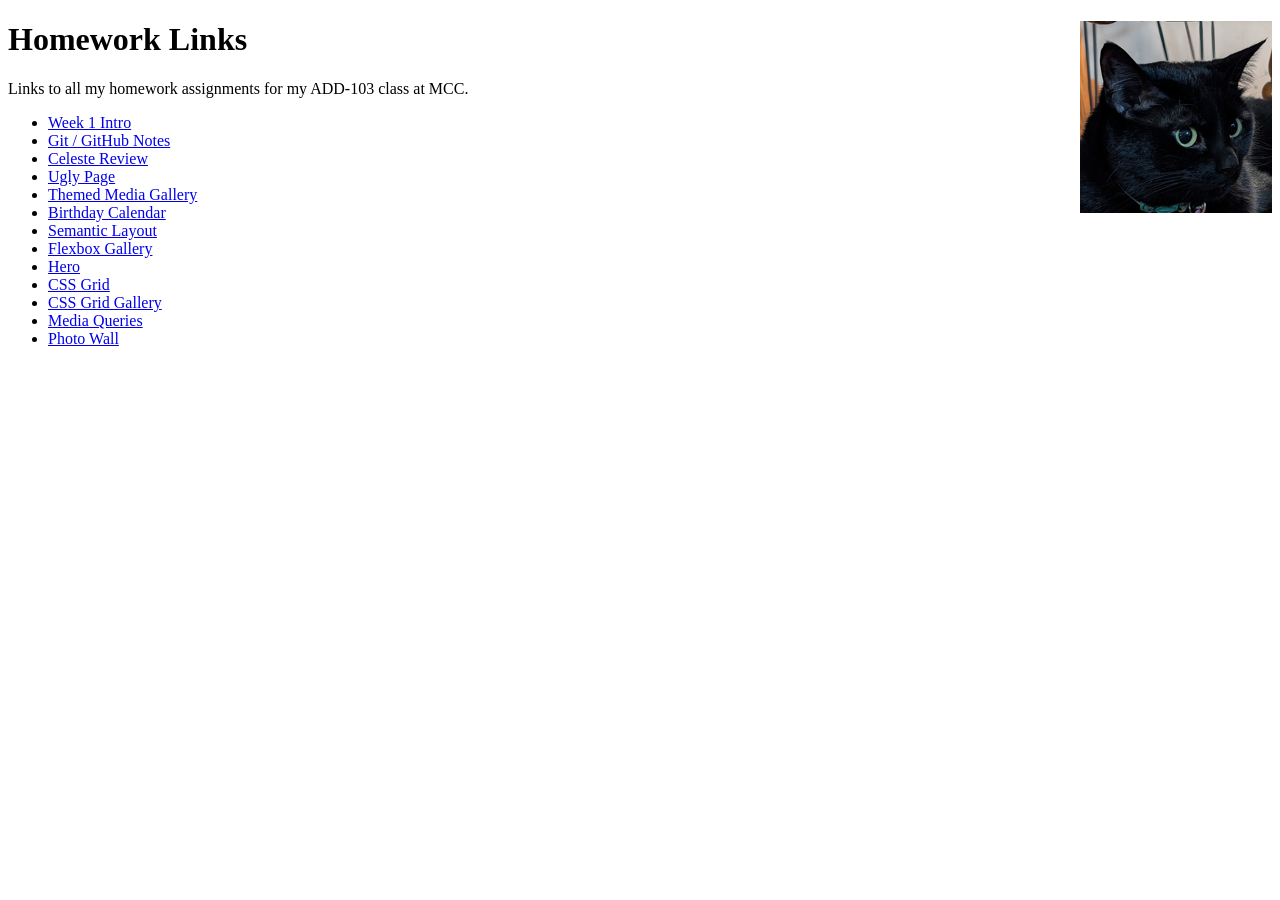
<file: index.html>
<!DOCTYPE html>
<html lang="en">
    <head>
        <meta charset="UTF-8">
        <meta name="viewport" content="width=device-width, initial-scale=1.0">
        <link rel="stylesheet" href="style.css">
        <title>Homework Links</title>
    </head>
    <body>
        <img class="profile-photo" src="week_03/images/profile.png" alt="A black cat with greenish-yellow eyes."
            width="192" height="192">
        <h1>Homework Links</h1>
        <p>Links to all my homework assignments for my ADD-103 class at MCC.</p>

        <ul>
            <li><a href="week_01/">Week 1 Intro</a></li>
            <li><a href="week_01/git.html">Git / GitHub Notes</a></li>

            <li><a href="week_02/review/">Celeste Review</a></li>
            <li><a href="week_02/ugly/">Ugly Page</a></li>

            <li><a href="week_03/portal/">Themed Media Gallery</a></li>
            <li><a href="week_03/calendar/">Birthday Calendar</a></li>

            <li><a href="week_04/layout/">Semantic Layout</a></li>

            <li><a href="week_05/gallery/">Flexbox Gallery</a></li>
            <li><a href="week_05/hero/">Hero</a></li>

            <li><a href="week_06/grid/">CSS Grid</a></li>
            <li><a href="week_06/grid_areas/">CSS Grid Gallery</a></li>

            <li><a href="week_07/media_queries/">Media Queries</a></li>
            <li><a href="week_07/photo-wall/">Photo Wall</a></li>
        </ul>

    </body>
</html>
</file>
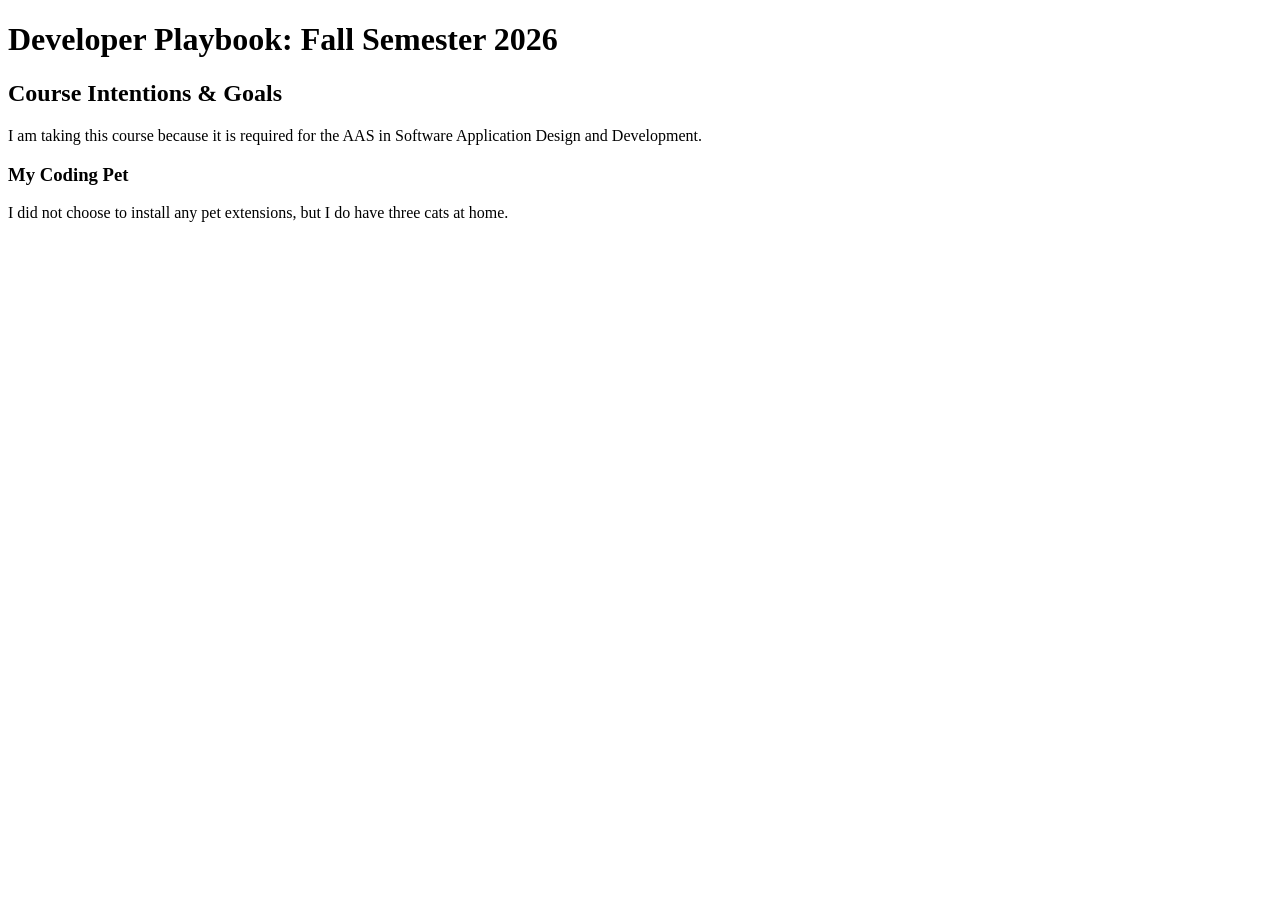
<file: week_01/index.html>
<!DOCTYPE html>
<html lang="en">
    <head>
        <meta charset="UTF-8">
        <meta name="viewport" content="width=device-width, initial-scale=1.0">
        <title>My Developer Playbook</title>
    </head>
    <body>
        <h1>Developer Playbook: Fall Semester 2026</h1>

        <h2>Course Intentions & Goals</h2>
        <p>I am taking this course because it is required for the AAS in Software Application Design and Development.</p>

        <h3>My Coding Pet</h3>
        <p>I did not choose to install any pet extensions, but I do have three cats at home.</p>
    </body>
</html>
</file>
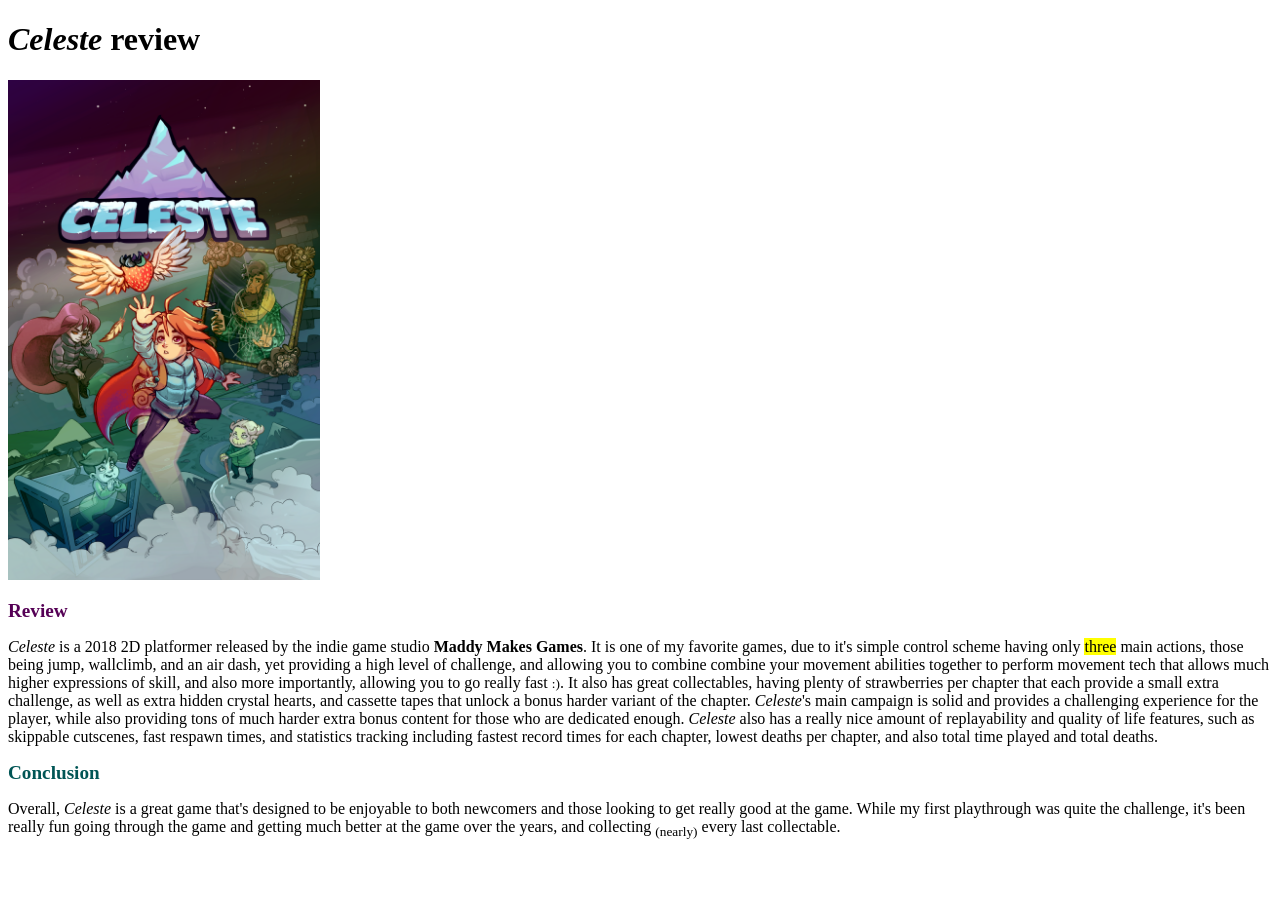
<file: week_02/review/index.html>
<!DOCTYPE html>
<html lang="en">
    <head>
        <meta charset="UTF-8">
        <meta name="viewport" content="width=device-width, initial-scale=1.0">
        <title>Celeste review</title>
    </head>
    <body>
        <h1><i>Celeste</i> review</h1>
        <img src="./celeste_half_resolution.png" alt="Celeste cover artwork" height="500">

        <h2 style="color: #550055; font-size: larger;">Review</h2>
        <p>
            <i>Celeste</i> is a 2018 2D platformer released by the indie game studio <b>Maddy Makes Games</b>. It is one of my
            favorite games, due to it's simple control scheme having only <mark>three</mark> main actions, those being jump, wallclimb,
            and an air dash, yet providing a high level of challenge, and allowing you to combine combine your movement
            abilities together to perform movement tech that allows much higher expressions of skill, and also more
            importantly, allowing you to go really fast <small>:)</small>. It also has great collectables, having plenty of
            strawberries per chapter that each provide a small extra challenge, as well as extra hidden crystal hearts,
            and cassette tapes that unlock a bonus harder variant of the chapter. <i>Celeste</i>'s main campaign is solid and
            provides a challenging experience for the player, while also providing tons of much harder extra bonus
            content for those who are dedicated enough. <i>Celeste</i> also has a really nice amount of replayability and
            quality of life features, such as skippable cutscenes, fast respawn times, and statistics tracking including
            fastest record times for each chapter, lowest deaths per chapter, and also total time played and total
            deaths.
        </p>

        <h2 style="color: #005555; font-size: larger;">Conclusion</h2>
        <p>
            Overall, <i>Celeste</i> is a great game that's designed to be enjoyable to both newcomers and those looking to get
            really good at the game. While my first playthrough was quite the challenge, it's been really fun going
            through the game and getting much better at the game over the years, and collecting <sub>(nearly)</sub> every last
            collectable.
        </p>

    </body>
</html>
</file>
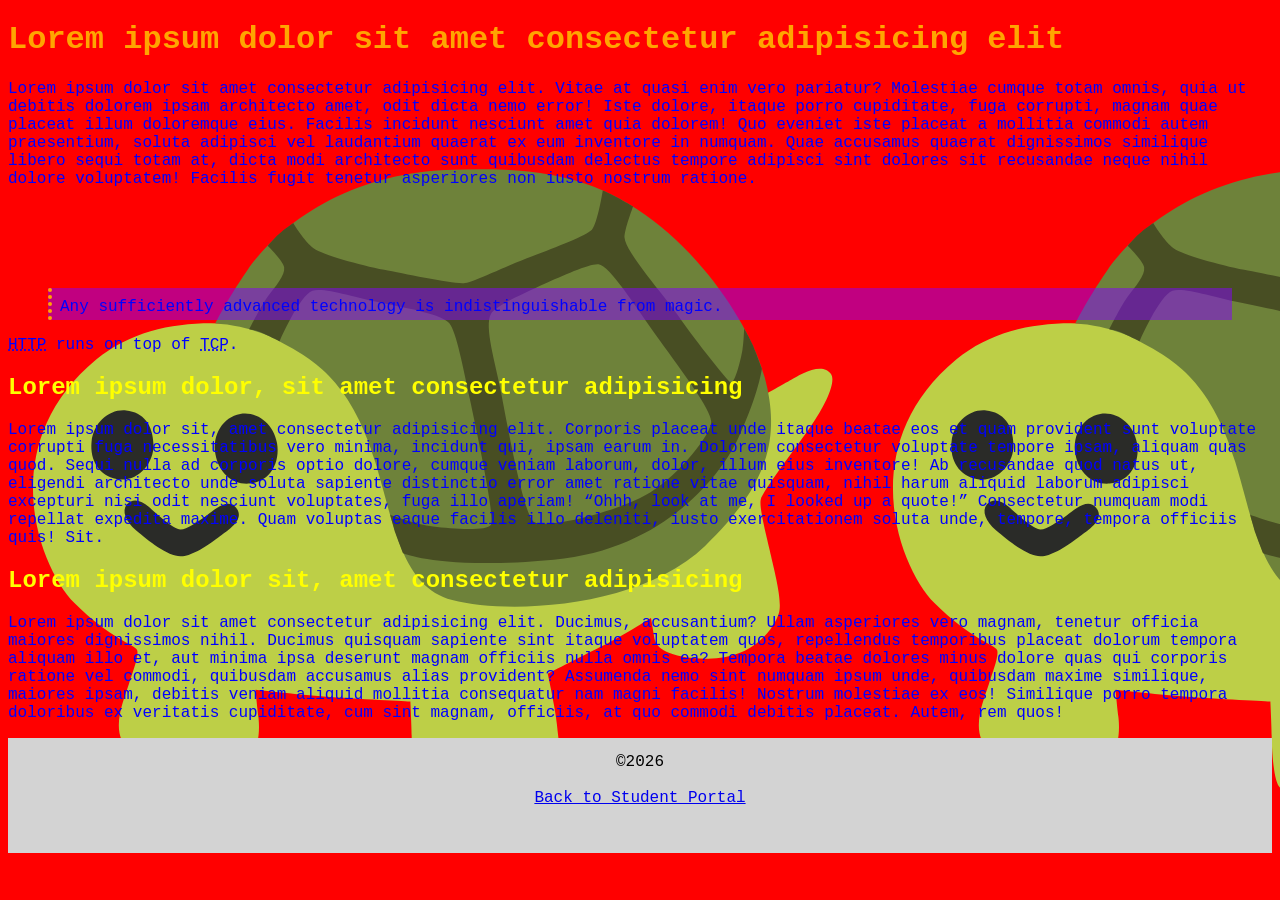
<file: week_02/ugly/index.html>
<!DOCTYPE html>
<html lang="en">
    <head>
        <meta charset="UTF-8">
        <meta name="viewport" content="width=device-width, initial-scale=1.0">
        <link rel="stylesheet" href="style.css">
        <title>ugly document title goes here</title>
    </head>
    <body>
        <!-- first section, contains filler paragraph, block quote, and the two abbr elements -->
        <h1>Lorem ipsum dolor sit amet consectetur adipisicing elit</h1>
        <p>
            Lorem ipsum dolor sit amet consectetur adipisicing elit. Vitae at quasi enim vero pariatur? Molestiae cumque
            totam omnis, quia ut debitis dolorem ipsam architecto amet, odit dicta nemo error! Iste dolore, itaque porro
            cupiditate, fuga corrupti, magnam quae placeat illum doloremque eius. Facilis incidunt nesciunt amet quia
            dolorem! Quo eveniet iste placeat a mollitia commodi autem praesentium, soluta adipisci vel laudantium
            quaerat ex eum inventore in numquam. Quae accusamus quaerat dignissimos similique libero sequi totam at,
            dicta modi architecto sunt quibusdam delectus tempore adipisci sint dolores sit recusandae neque nihil
            dolore voluptatem! Facilis fugit tenetur asperiores non iusto nostrum ratione.
        </p>

        <!-- cite is supposed to contain a url, but the quote is from a letter... ah well I'll just link to wikipedia -->
        <blockquote cite="https://en.wikipedia.org/wiki/Clarke's_three_laws">
            Any sufficiently advanced technology is indistinguishable from magic.
        </blockquote>

        <p>
            <abbr title="Hypertext Transfer Protocol">HTTP</abbr> runs on top of
            <abbr title="Transmission Control Protocol">TCP</abbr>.
        </p>

        <!-- second section, only contains the inline quote inside of filler text -->
        <h2>Lorem ipsum dolor, sit amet consectetur adipisicing</h2>
        <p>
            Lorem ipsum dolor sit, amet consectetur adipisicing elit. Corporis placeat unde itaque beatae eos et quam
            provident sunt voluptate corrupti fuga necessitatibus vero minima, incidunt qui, ipsam earum in. Dolorem
            consectetur voluptate tempore ipsam, aliquam quas quod. Sequi nulla ad corporis optio dolore, cumque veniam
            laborum, dolor, illum eius inventore! Ab recusandae quod natus ut, eligendi architecto unde soluta sapiente
            distinctio error amet ratione vitae quisquam, nihil harum aliquid laborum adipisci excepturi nisi odit
            nesciunt voluptates, fuga illo aperiam! <q cite="https://xkcd.com/1942">Ohhh, look at me, I looked up a
                quote!</q> Consectetur numquam modi repellat expedita maxime. Quam voluptas
            eaque facilis illo deleniti, iusto exercitationem soluta unde, tempore, tempora officiis quis! Sit.
        </p>

        <!-- third section, just filler -->
        <h2>Lorem ipsum dolor sit, amet consectetur adipisicing</h2>
        <p>
            Lorem ipsum dolor sit amet consectetur adipisicing elit. Ducimus, accusantium? Ullam asperiores vero magnam,
            tenetur officia maiores dignissimos nihil. Ducimus quisquam sapiente sint itaque voluptatem quos,
            repellendus temporibus placeat dolorum tempora aliquam illo et, aut minima ipsa deserunt magnam officiis
            nulla omnis ea? Tempora beatae dolores minus dolore quas qui corporis ratione vel commodi, quibusdam
            accusamus alias provident? Assumenda nemo sint numquam ipsum unde, quibusdam maxime similique, maiores
            ipsam, debitis veniam aliquid mollitia consequatur nam magni facilis! Nostrum molestiae ex eos! Similique
            porro tempora doloribus ex veritatis cupiditate, cum sint magnam, officiis, at quo commodi debitis placeat.
            Autem, rem quos!
        </p>

        <footer>
            ©2026
            <br><br>
            <a href="../../">Back to Student Portal</a>
        </footer>
    </body>
</html>
</file>
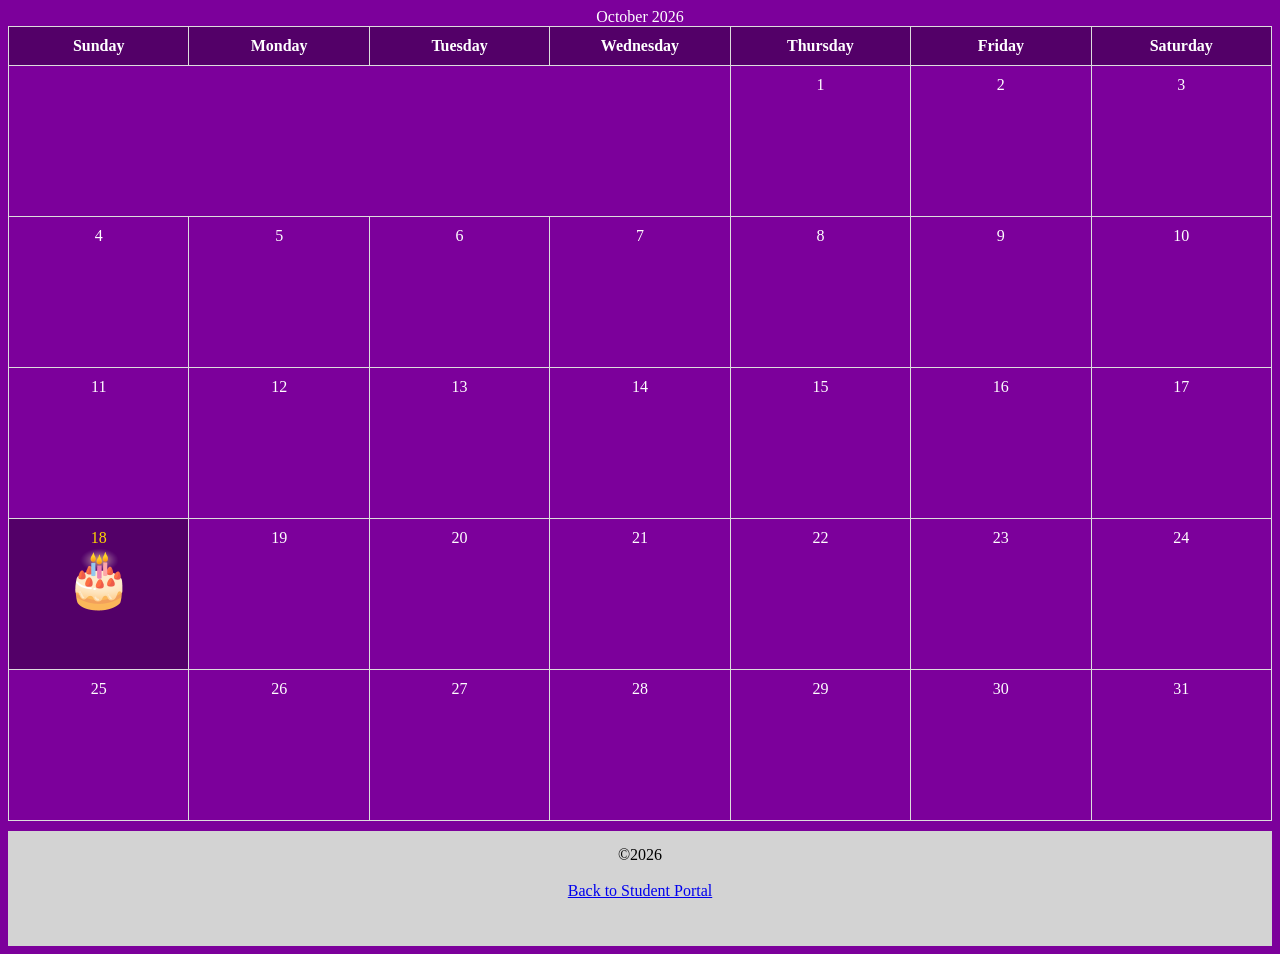
<file: week_03/calendar/index.html>
<!DOCTYPE html>
<html lang="en">
    <head>
        <meta charset="UTF-8">
        <meta name="viewport" content="width=device-width, initial-scale=1.0">
        <link rel="stylesheet" href="style.css">
        <title>Birthday Calendar</title>
    </head>
    <body>
        <table>
            <caption>October 2026</caption>
            <thead>
                <tr>
                    <th scope="col">Sunday</th>
                    <th scope="col">Monday</th>
                    <th scope="col">Tuesday</th>
                    <th scope="col">Wednesday</th>
                    <th scope="col">Thursday</th>
                    <th scope="col">Friday</th>
                    <th scope="col">Saturday</th>
                </tr>
            </thead>
            <tr>
                <td colspan="4">
                <td>1</td>
                <td>2</td>
                <td>3</td>
            </tr>
            <tr>
                <td>4</td>
                <td>5</td>
                <td>6</td>
                <td>7</td>
                <td>8</td>
                <td>9</td>
                <td>10</td>
            </tr>
            <tr>
                <td>11</td>
                <td>12</td>
                <td>13</td>
                <td>14</td>
                <td>15</td>
                <td>16</td>
                <td>17</td>
            </tr>
            <tr>
                <td class="birthday">
                    18
                    <br> <!-- I'm don't know if there's a better way to have the cake image appear below the text-->
                    <img src="../images/cake.png" alt="A stylized illustration of a birthday cake.">
                </td>
                <td>19</td>
                <td>20</td>
                <td>21</td>
                <td>22</td>
                <td>23</td>
                <td>24</td>
            </tr>
            <tr>
                <td>25</td>
                <td>26</td>
                <td>27</td>
                <td>28</td>
                <td>29</td>
                <td>30</td>
                <td>31</td>
            </tr>
        </table>

        <footer>
            ©2026
            <br><br>
            <a href="../../">Back to Student Portal</a>
        </footer>
    </body>
</html>
</file>
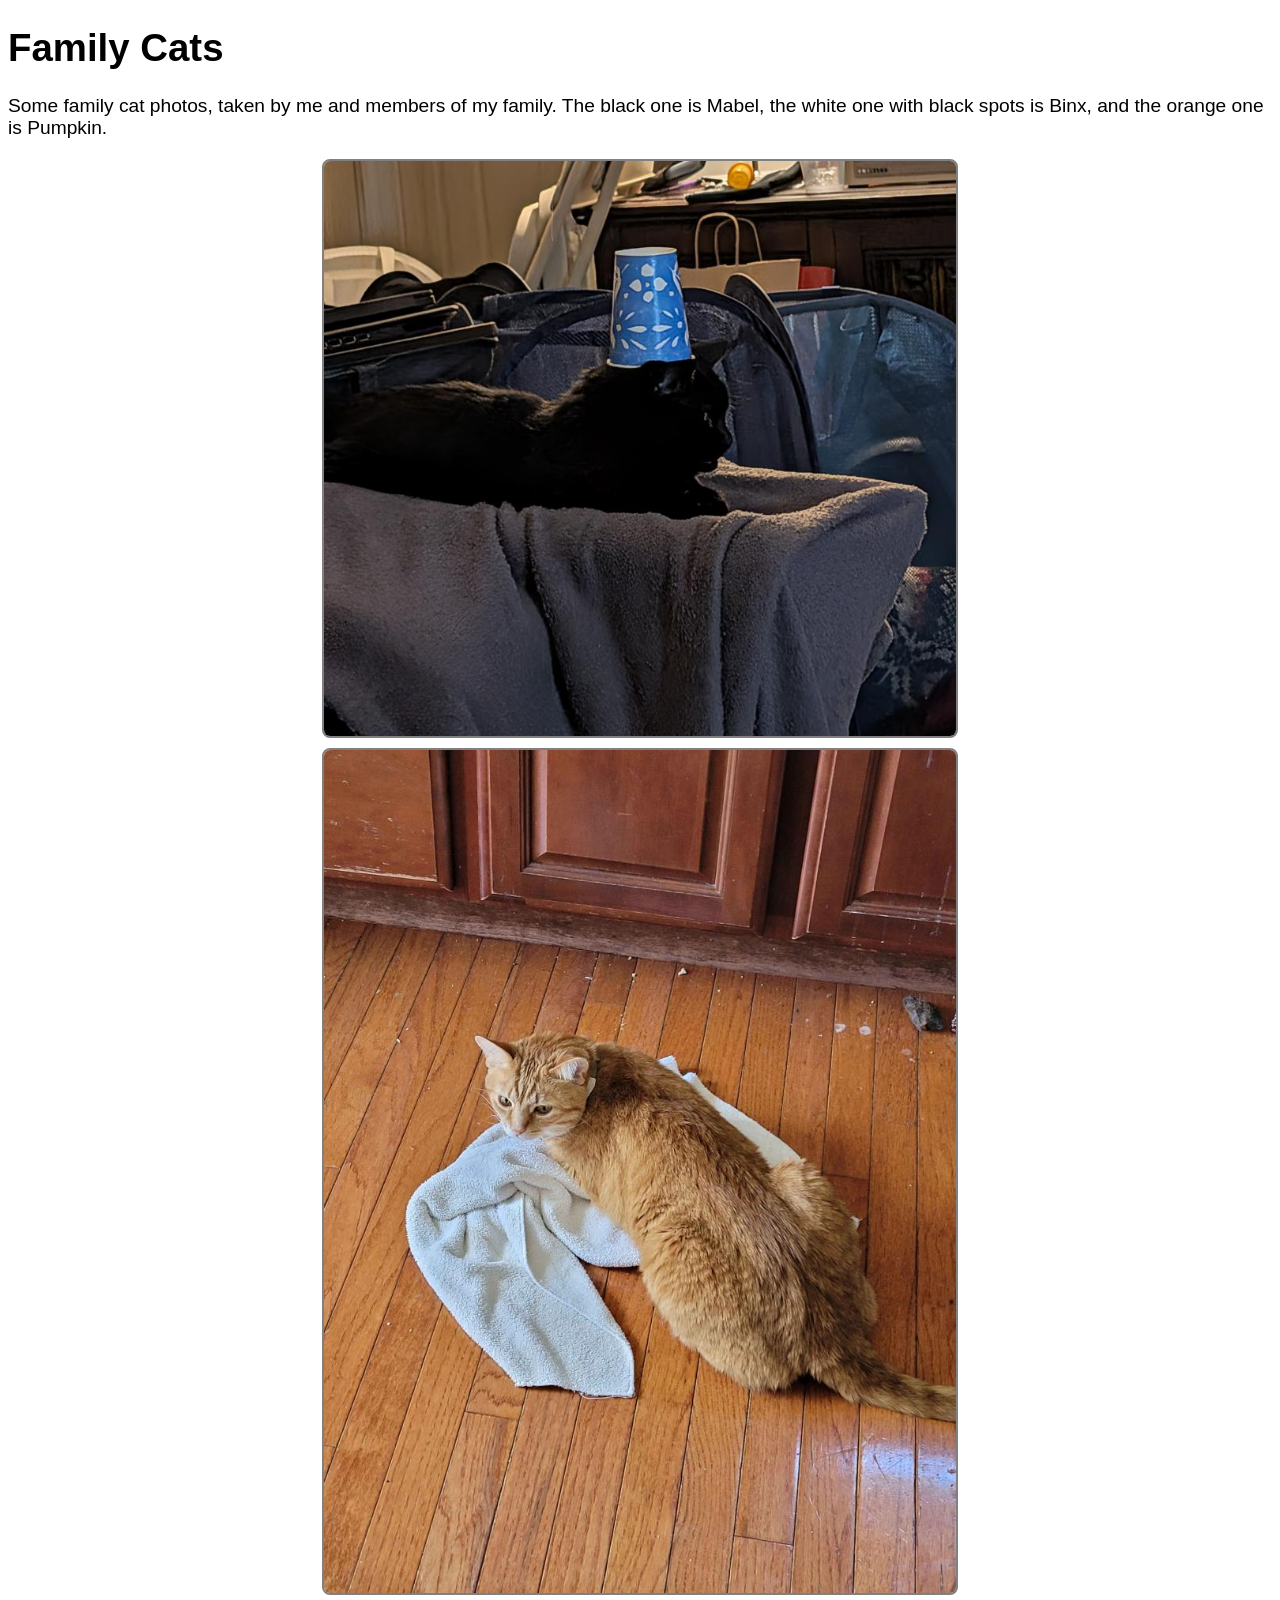
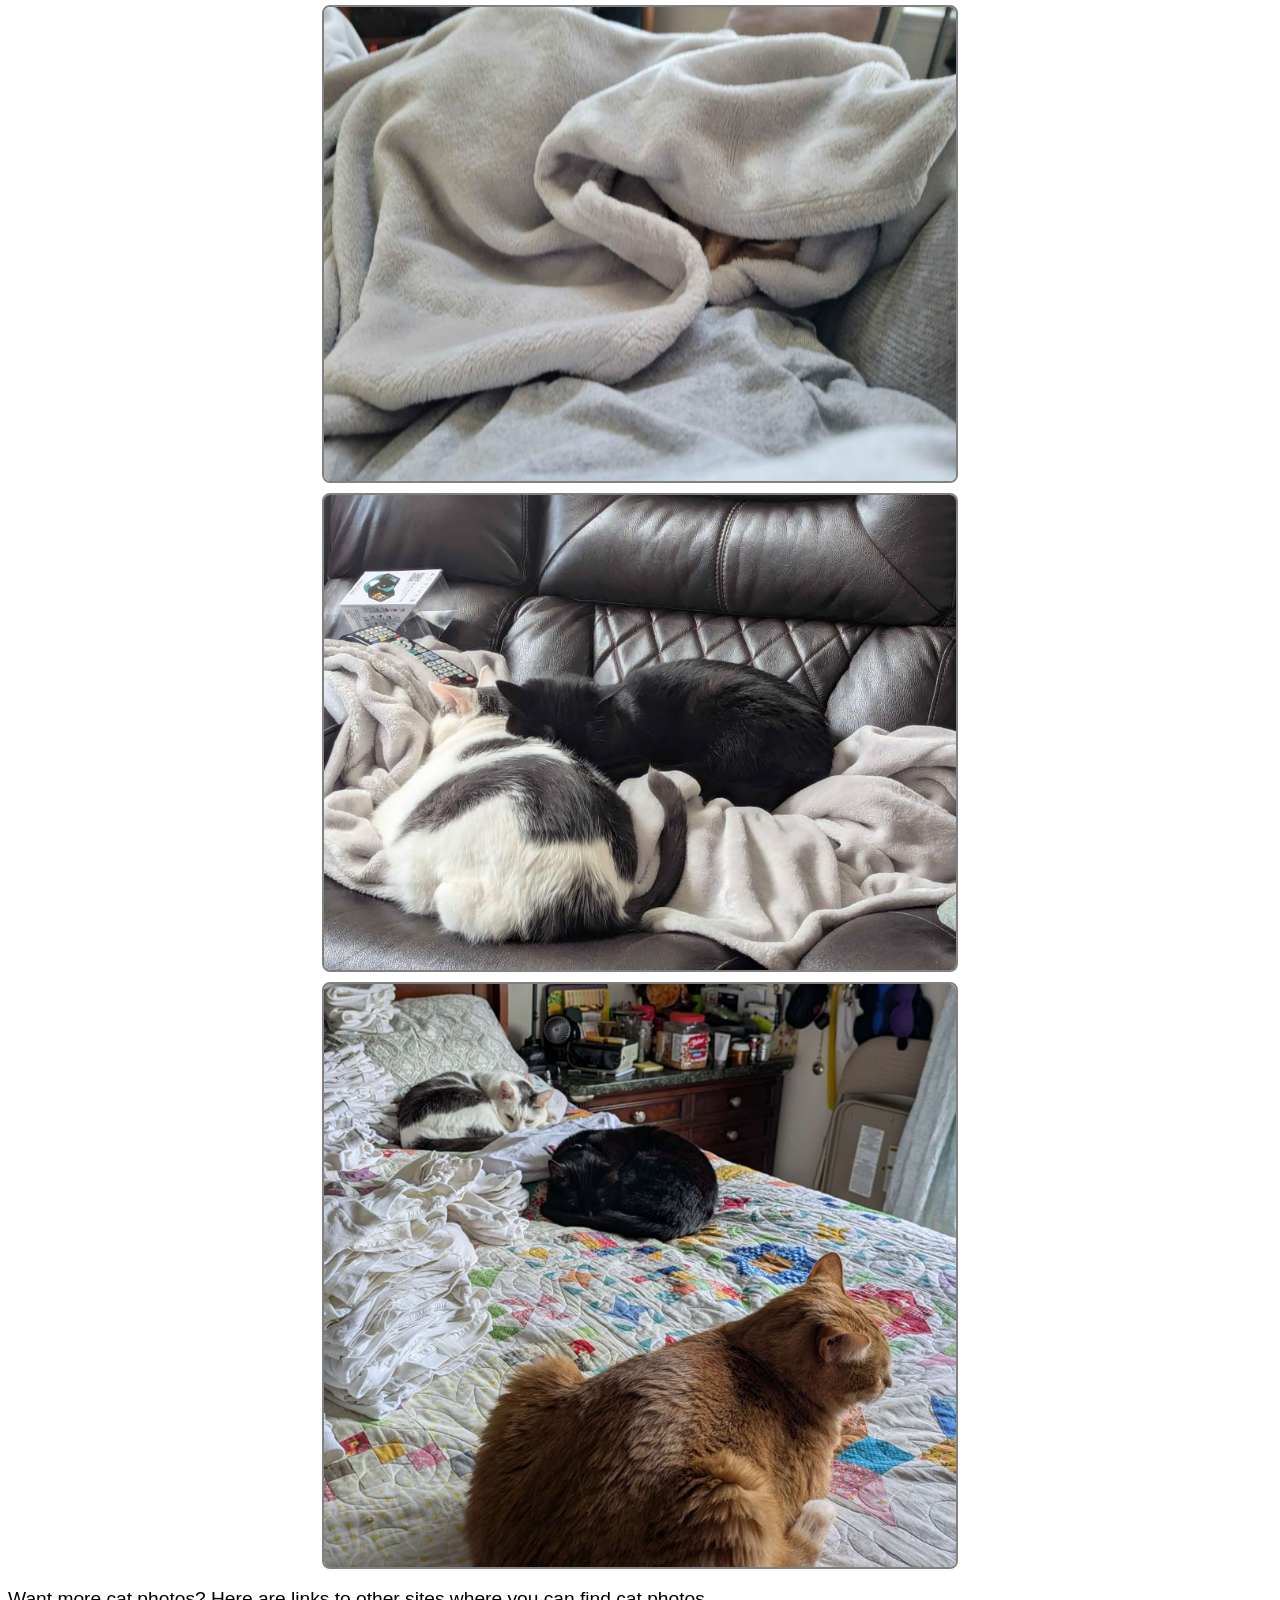
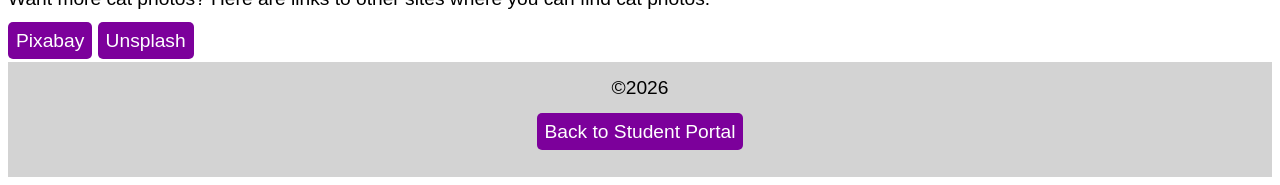
<file: week_03/portal/index.html>
<!DOCTYPE html>
<html lang="en">
    <head>
        <meta charset="UTF-8">
        <meta name="viewport" content="width=device-width, initial-scale=1.0">
        <link rel="stylesheet" href="style.css">
        <link rel="icon" type="image/x-icon" href="../images/favicon.ico">
        <title>Family Cat Photos</title>
    </head>
    <body>
        <!-- Page explanation -->
        <h1>Family Cats</h1>
        <p>
            Some family cat photos, taken by me and members of my family. The black one is Mabel, the white one with
            black spots is Binx, and the orange one is Pumpkin.
        </p>

        <!-- All images next to each other -->
        <img class="gallery-pic" src="../images/image_1.jpg"
            alt="A black cat with a disposable cup upside down on her head.">
        <img class="gallery-pic" src="../images/image_2.jpg"
            alt="An orange cat sitting on top of a towel on a wooden floor.">
        <img class="gallery-pic" src="../images/image_3.jpg"
            alt="An orange cat buried under a white blanket. Only part of his eye and nose are visible.">
        <img class="gallery-pic" src="../images/image_4.jpg"
            alt="A black cat and a white with black patches cat snuggling together on top of a white blanket.">
        <img class="gallery-pic" src="../images/image_5.jpg"
            alt="A white with black patches cat, a black cat, and an orange cat all sitting on the same bed.">

        <!-- External links -->
        <p>Want more cat photos? Here are links to other sites where you can find cat photos.</p>
        <a href="https://pixabay.com/images/search/cats/" target="_blank">Pixabay</a>
        <a href="https://unsplash.com/s/photos/cats" target="_blank">Unsplash</a>

        <footer>
            ©2026
            <br><br>
            <a href="../../">Back to Student Portal</a>
        </footer>
    </body>
</html>
</file>
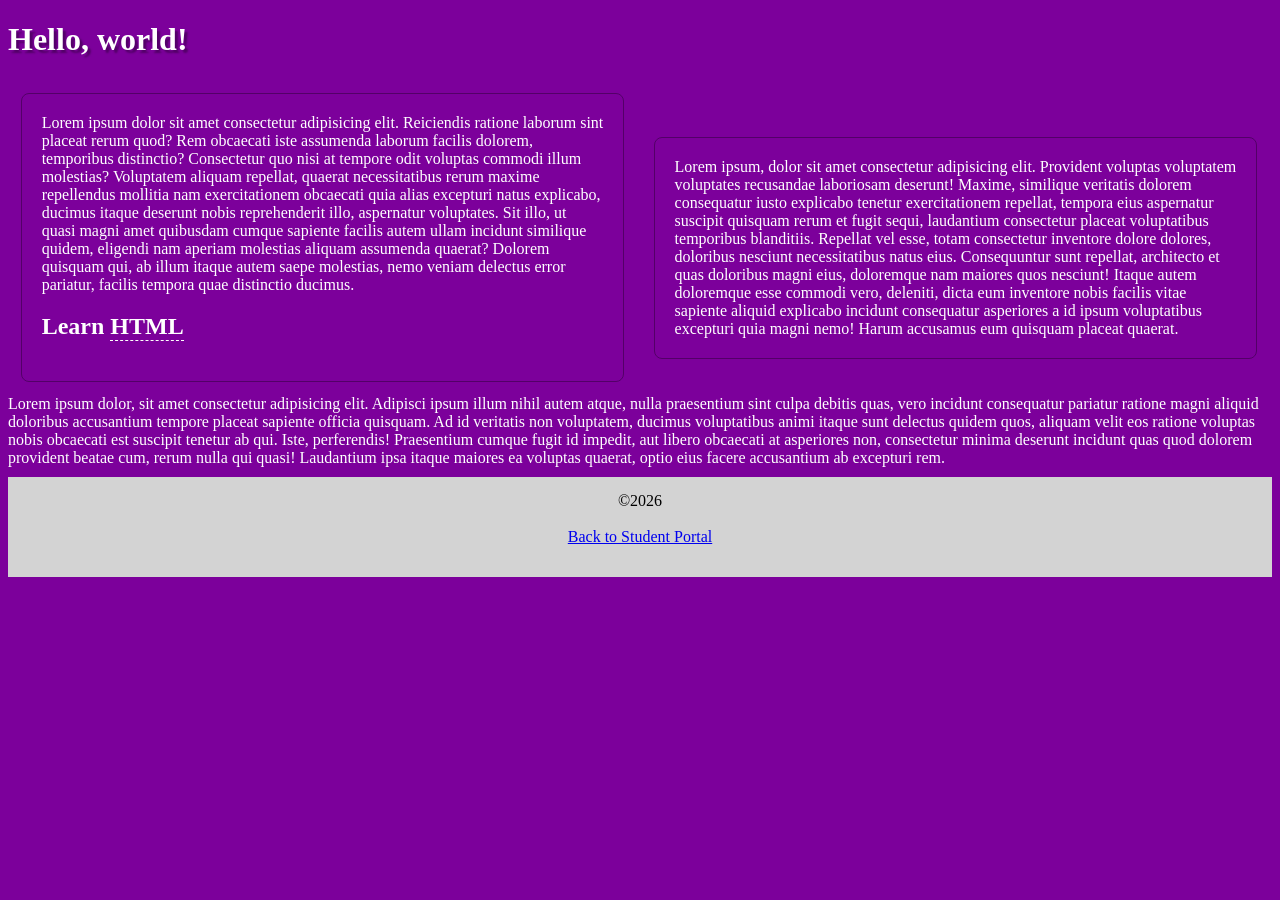
<file: week_04/layout/index.html>
<!DOCTYPE html>
<html lang="en">
    <head>
        <meta charset="UTF-8">
        <meta name="viewport" content="width=device-width, initial-scale=1.0">
        <link rel="stylesheet" href="style.css">
        <title>Semantic Layout</title>
    </head>
    <body>
        <header>
            <h1>Hello, world!</h1>
        </header>
        <main>
            <div class="column-card">
                Lorem ipsum dolor sit amet consectetur adipisicing elit. Reiciendis ratione laborum sint placeat rerum
                quod? Rem obcaecati iste assumenda laborum facilis dolorem, temporibus distinctio? Consectetur quo nisi
                at tempore odit voluptas commodi illum molestias? Voluptatem aliquam repellat, quaerat necessitatibus
                rerum maxime repellendus mollitia nam exercitationem obcaecati quia alias excepturi natus explicabo,
                ducimus itaque deserunt nobis reprehenderit illo, aspernatur voluptates. Sit illo, ut quasi magni amet
                quibusdam cumque sapiente facilis autem ullam incidunt similique quidem, eligendi nam aperiam molestias
                aliquam assumenda quaerat? Dolorem quisquam qui, ab illum itaque autem saepe molestias, nemo veniam
                delectus error pariatur, facilis tempora quae distinctio ducimus.
                <h2>Learn <span class="tooltip">HTML<span class="tooltiptext">HyperText Markup Language</span></span>
                </h2>
            </div>
            <div class="column-card">
                Lorem ipsum, dolor sit amet consectetur adipisicing elit. Provident voluptas voluptatem voluptates
                recusandae laboriosam deserunt! Maxime, similique veritatis dolorem consequatur iusto explicabo tenetur
                exercitationem repellat, tempora eius aspernatur suscipit quisquam rerum et fugit sequi, laudantium
                consectetur placeat voluptatibus temporibus blanditiis. Repellat vel esse, totam consectetur inventore
                dolore dolores, doloribus nesciunt necessitatibus natus eius. Consequuntur sunt repellat, architecto et
                quas doloribus magni eius, doloremque nam maiores quos nesciunt! Itaque autem doloremque esse commodi
                vero, deleniti, dicta eum inventore nobis facilis vitae sapiente aliquid explicabo incidunt consequatur
                asperiores a id ipsum voluptatibus excepturi quia magni nemo! Harum accusamus eum quisquam placeat
                quaerat.
            </div>
        </main>
        <aside>
            Lorem ipsum dolor, sit amet consectetur adipisicing elit. Adipisci ipsum illum nihil autem atque, nulla
            praesentium sint culpa debitis quas, vero incidunt consequatur pariatur ratione magni aliquid doloribus
            accusantium tempore placeat sapiente officia quisquam. Ad id veritatis non voluptatem, ducimus voluptatibus
            animi itaque sunt delectus quidem quos, aliquam velit eos ratione voluptas nobis obcaecati est suscipit
            tenetur ab qui. Iste, perferendis! Praesentium cumque fugit id impedit, aut libero obcaecati at asperiores
            non, consectetur minima deserunt incidunt quas quod dolorem provident beatae cum, rerum nulla qui quasi!
            Laudantium ipsa itaque maiores ea voluptas quaerat, optio eius facere accusantium ab excepturi rem.
        </aside>
        <footer>
            ©2026
            <br><br>
            <a href="../../">Back to Student Portal</a>
        </footer>
    </body>
</html>
</file>
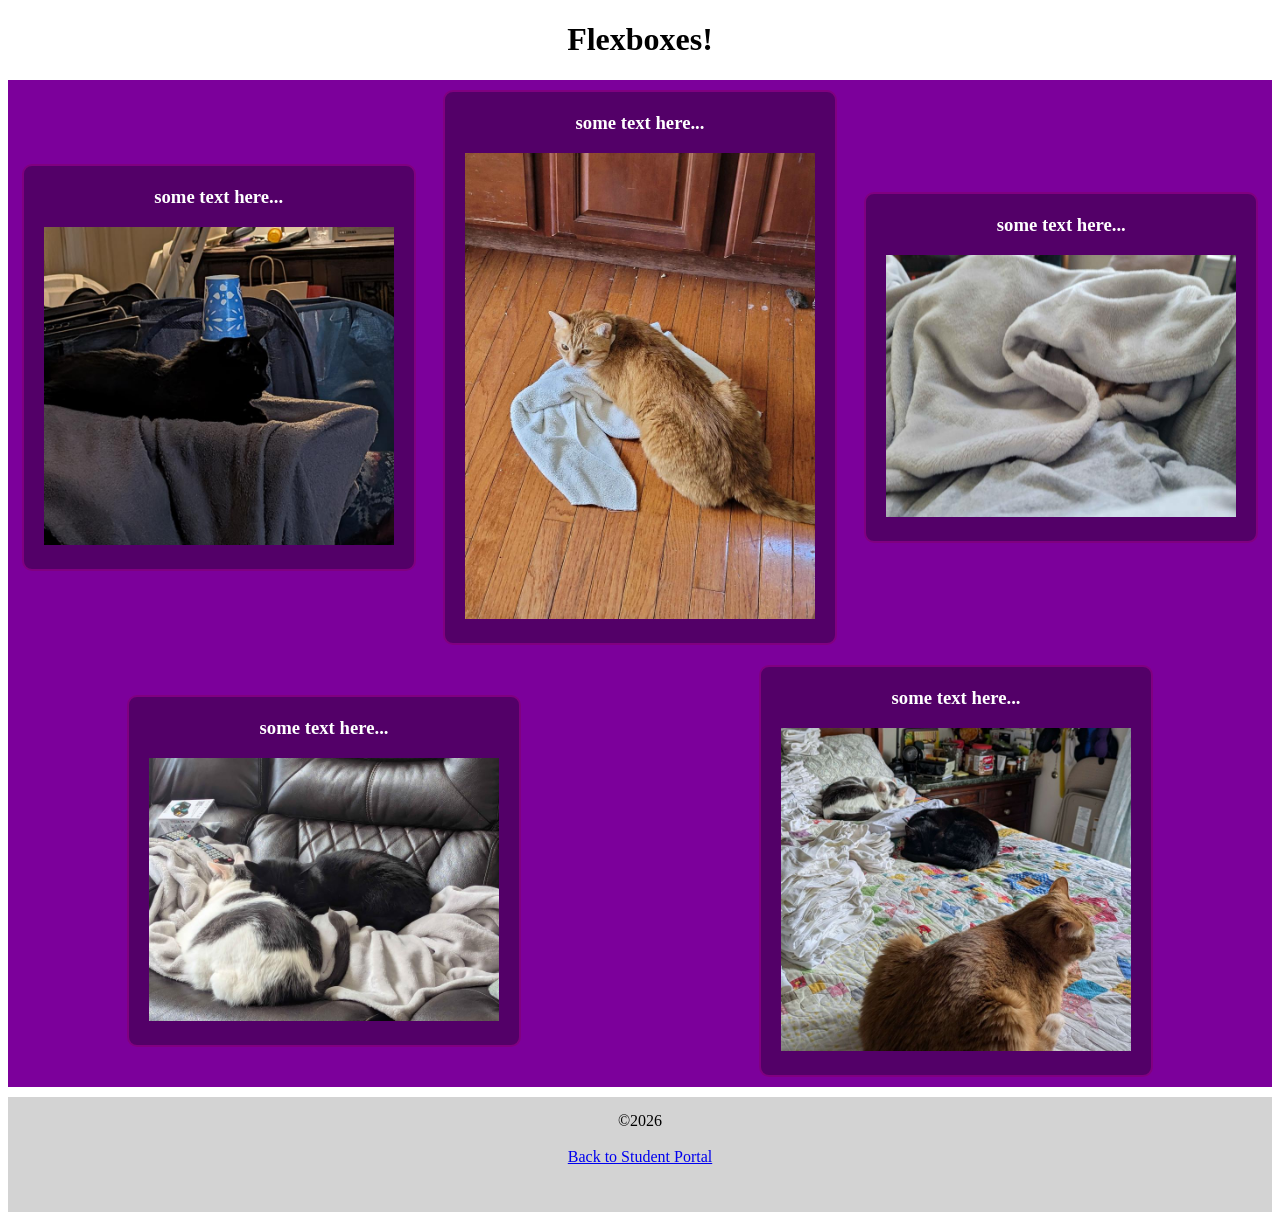
<file: week_05/gallery/index.html>
<!DOCTYPE html>
<html lang="en">
    <head>
        <meta charset="UTF-8">
        <meta name="viewport" content="width=device-width, initial-scale=1.0">
        <link rel="stylesheet" href="style.css">
        <title>Flexbox</title>
    </head>
    <body>
        <h1>Flexboxes!</h1>

        <div class="gallery-row">
            <div class="card">
                <h3>some text here...</h3>
                <img class="gallery-pic" src="../../week_03/images/image_1.jpg" width="800" height="728"
                    alt="A black cat with a disposable cup upside down on her head.">
            </div>

            <div class="card">
                <h3>some text here...</h3>
                <img class="gallery-pic" src="../../week_03/images/image_2.jpg" width="800" height="1067"
                    alt="An orange cat sitting on top of a towel on a wooden floor.">
            </div>

            <div class="card">
                <h3>some text here...</h3>
                <img class="gallery-pic" src="../../week_03/images/image_3.jpg" width="800" height="600"
                    alt="An orange cat buried under a white blanket. Only part of his eye and nose are visible.">
            </div>

            <div class="card">
                <h3>some text here...</h3>
                <img class="gallery-pic" src="../../week_03/images/image_4.jpg" width="800" height="602"
                    alt="A black cat and a white with black patches cat snuggling together on top of a white blanket.">
            </div>

            <div class="card">
                <h3>some text here...</h3>
                <img class="gallery-pic" src="../../week_03/images/image_5.jpg" width="800" height="738"
                    alt="A white with black patches cat, a black cat, and an orange cat all sitting on the same bed.">
            </div>
        </div>

        <footer>
            ©2026
            <br><br>
            <a href="../../">Back to Student Portal</a>
        </footer>
    </body>
</html>
</file>
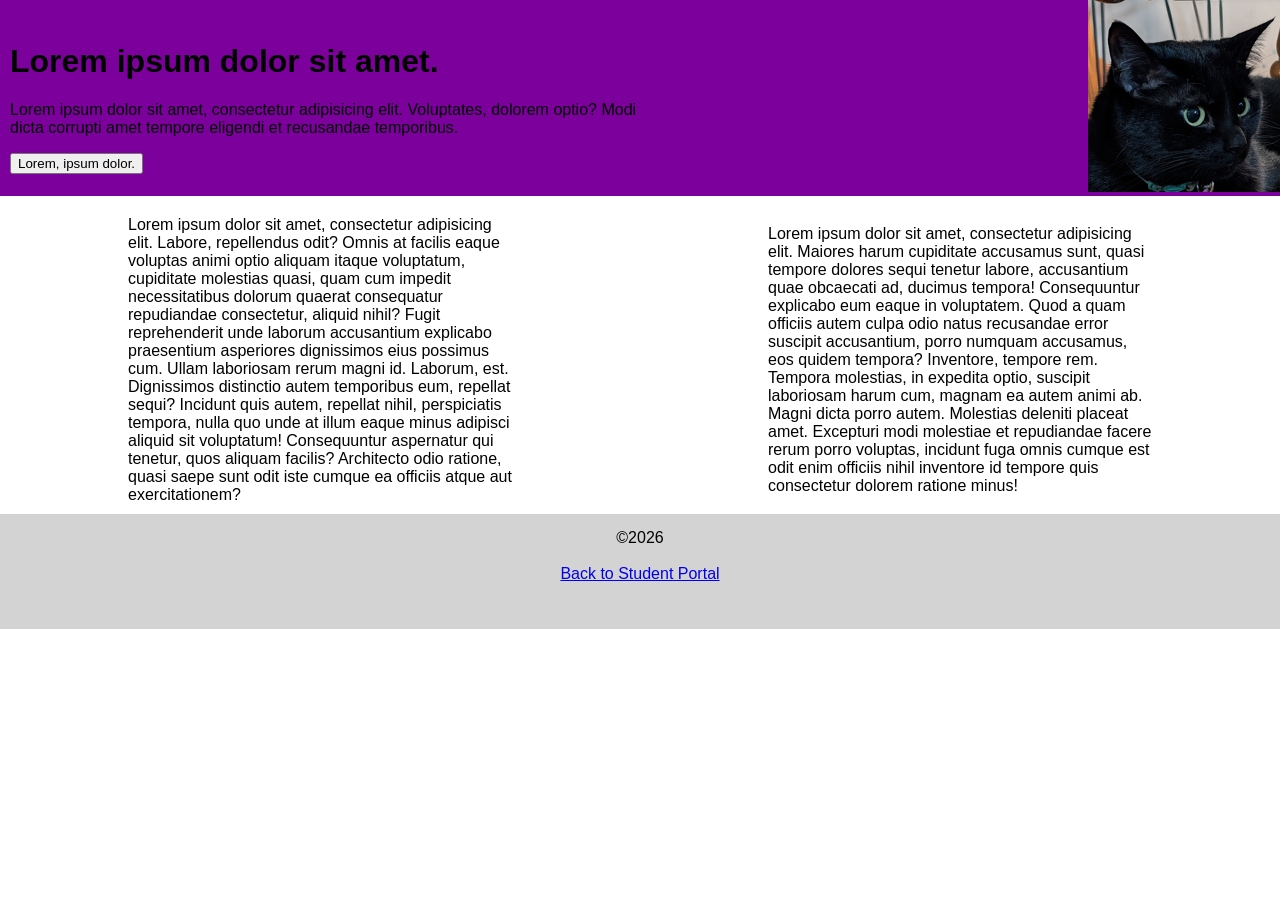
<file: week_05/hero/index.html>
<!DOCTYPE html>
<html lang="en">
    <head>
        <meta charset="UTF-8">
        <meta name="viewport" content="width=device-width, initial-scale=1.0">
        <link rel="stylesheet" href="style.css">
        <title>Hero</title>
    </head>
    <body>
        <div class="hero">
            <div class="hero-text">
                <h1>Lorem ipsum dolor sit amet.</h1>
                <p>
                    Lorem ipsum dolor sit amet, consectetur adipisicing elit. Voluptates, dolorem optio? Modi dicta
                    corrupti amet tempore eligendi et recusandae temporibus.
                </p>
                <button>Lorem, ipsum dolor.</button>
            </div>
            <div class="hero-img">
                <img src="../../week_03/images/profile.png" alt="A black cat with greenish-yellow eyes." width="192"
                    height="192">
            </div>
        </div>
        <div class="columns">
            <div class="column">
                Lorem ipsum dolor sit amet, consectetur adipisicing elit. Labore, repellendus odit? Omnis at facilis
                eaque voluptas animi optio aliquam itaque voluptatum, cupiditate molestias quasi, quam cum impedit
                necessitatibus dolorum quaerat consequatur repudiandae consectetur, aliquid nihil? Fugit reprehenderit
                unde laborum accusantium explicabo praesentium asperiores dignissimos eius possimus cum. Ullam
                laboriosam rerum magni id. Laborum, est. Dignissimos distinctio autem temporibus eum, repellat sequi?
                Incidunt quis autem, repellat nihil, perspiciatis tempora, nulla quo unde at illum eaque minus adipisci
                aliquid sit voluptatum! Consequuntur aspernatur qui tenetur, quos aliquam facilis? Architecto odio
                ratione, quasi saepe sunt odit iste cumque ea officiis atque aut exercitationem?
            </div>
            <div class="column">
                Lorem ipsum dolor sit amet, consectetur adipisicing elit. Maiores harum cupiditate accusamus sunt, quasi
                tempore dolores sequi tenetur labore, accusantium quae obcaecati ad, ducimus tempora! Consequuntur
                explicabo eum eaque in voluptatem. Quod a quam officiis autem culpa odio natus recusandae error suscipit
                accusantium, porro numquam accusamus, eos quidem tempora? Inventore, tempore rem. Tempora molestias, in
                expedita optio, suscipit laboriosam harum cum, magnam ea autem animi ab. Magni dicta porro autem.
                Molestias deleniti placeat amet. Excepturi modi molestiae et repudiandae facere rerum porro voluptas,
                incidunt fuga omnis cumque est odit enim officiis nihil inventore id tempore quis consectetur dolorem
                ratione minus!
            </div>
        </div>
        <footer>
            ©2026
            <br><br>
            <a href="../../">Back to Student Portal</a>
        </footer>
    </body>
</html>
</file>
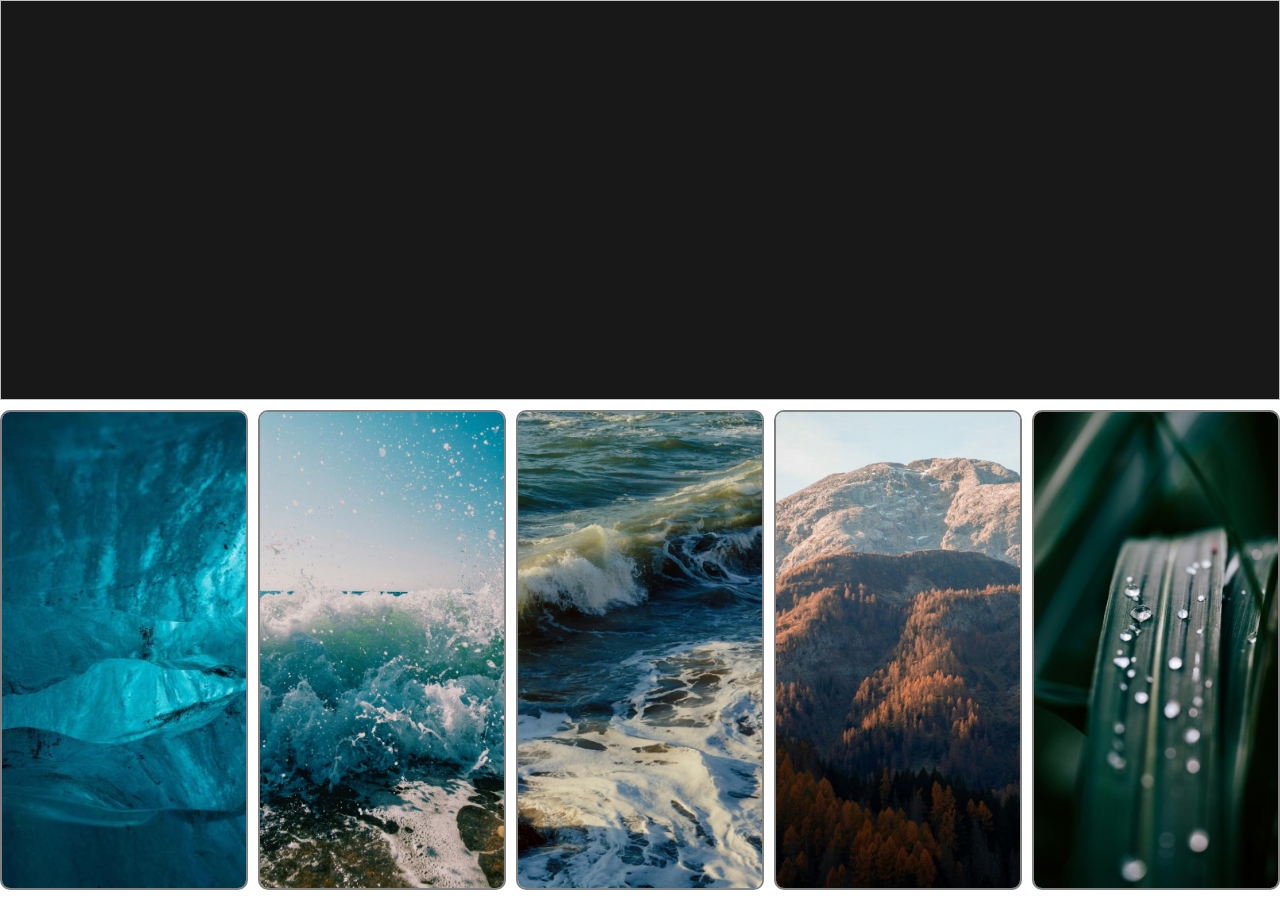
<file: week_06/grid_areas/index.html>
<!DOCTYPE html>
<html lang="en">
    <head>
        <meta charset="UTF-8">
        <meta name="viewport" content="width=device-width, initial-scale=1.0">
        <link rel="stylesheet" href="style.css">
        <!-- I have prior experience with JavaScript, so I decided to add a script for fun -->
        <script type="module" src="script.js"></script>
        <title>Grid Areas</title>
    </head>
    <body>
        <div class="gallery-container">
            <div class="main-display">
                <img id="current">
                <noscript>
                    This webpage requires JavaScript for image previewing.
                </noscript>
            </div>
            <div class="thumb">
                <img src="./images/thumb1.jpg" alt="A blue ice cave" width="800" height="533">
            </div>
            <div class="thumb">
                <img src="./images/thumb2.jpg" alt="Waves crashing against the shore" width="800" height="1200">
            </div>
            <div class="thumb">
                <img src="./images/thumb3.jpg" alt="Small waves on water" width="800" height="1068">
            </div>
            <div class="thumb">
                <img src="./images/thumb4.jpg" alt="A mountain view with a red forest" width="800" height="1200">
            </div>
            <div class="thumb">
                <img src="./images/thumb5.jpg" alt="Water droplets on a leaf" width="800" height="1198">
            </div>
        </div>
    </body>
</html>
</file>
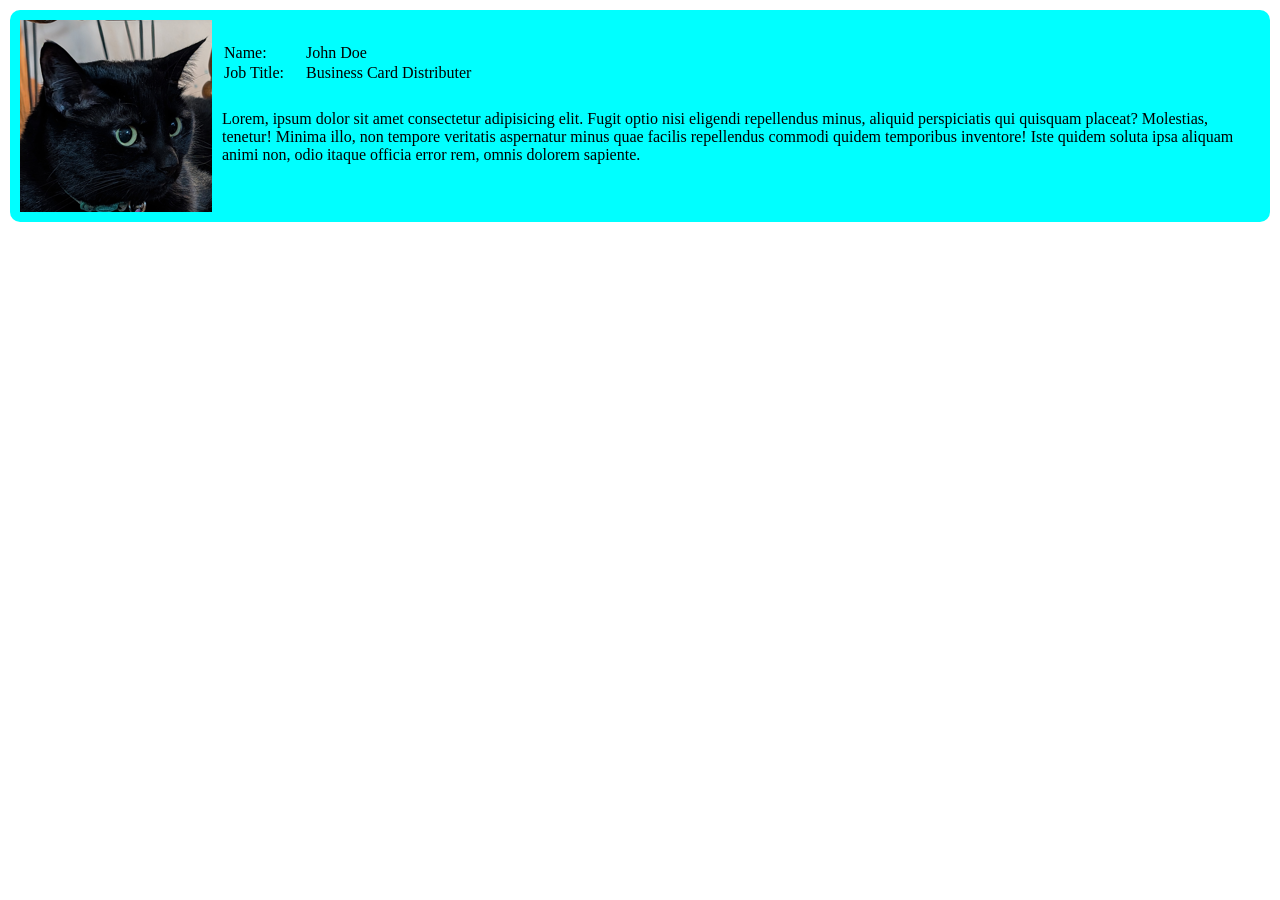
<file: week_07/media_queries/index.html>
<!DOCTYPE html>
<html lang="en">
    <head>
        <meta charset="UTF-8">
        <meta name="viewport" content="width=device-width, initial-scale=1.0">
        <link rel="stylesheet" href="style.css">
        <title>Media Queries</title>
    </head>
    <body>
        <div class="card">
            <img src="../../week_03/images/profile.png" alt="A black cat with greenish-yellow eyes." class="avatar"
                width="192" height="192">
            <div class="info">
                <table>
                    <tr>
                        <td>Name:</td>
                        <td>John Doe</td>
                    </tr>
                    <tr>
                        <td>Job Title:</td>
                        <td>Business Card Distributer</td>
                    </tr>
                </table>
                <p>
                    Lorem, ipsum dolor sit amet consectetur adipisicing elit. Fugit optio nisi eligendi repellendus
                    minus, aliquid perspiciatis qui quisquam placeat? Molestias, tenetur! Minima illo, non tempore
                    veritatis aspernatur minus quae facilis repellendus commodi quidem temporibus inventore! Iste quidem
                    soluta ipsa aliquam animi non, odio itaque officia error rem, omnis dolorem sapiente.
                </p>
            </div>
        </div>
    </body>
</html>
</file>
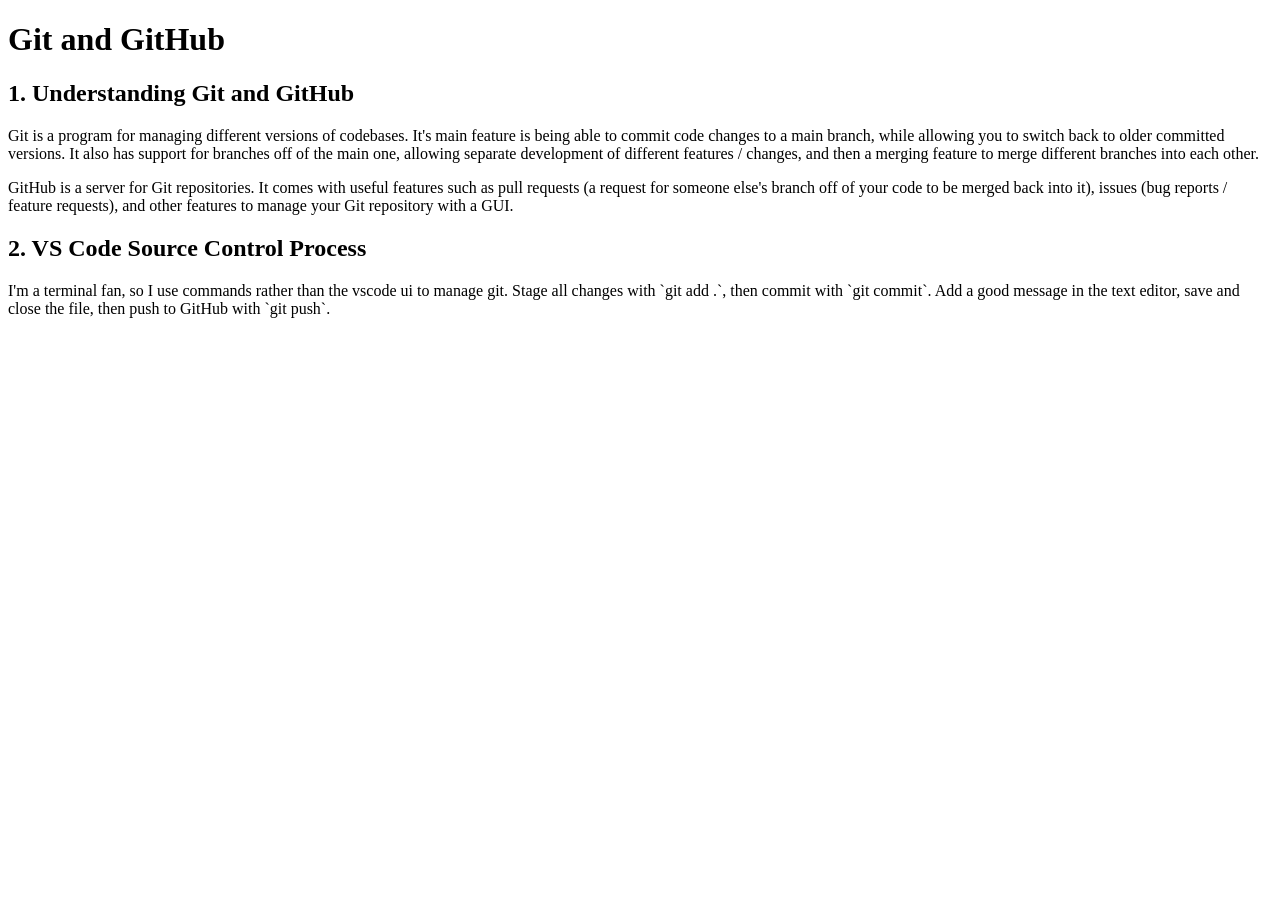
<file: week_01/git.html>
<!DOCTYPE html>
<html lang="en">
    <head>
        <meta charset="UTF-8">
        <meta name="viewport" content="width=device-width, initial-scale=1.0">
        <title>Git & GitHub notes</title>
    </head>
    <body>
        <h1>Git and GitHub</h1>

        <h2>1. Understanding Git and GitHub</h2>
        <p>
            Git is a program for managing different versions of codebases. It's main feature is being able to commit
            code changes to a main branch, while allowing you to switch back to older committed versions. It also has
            support for branches off of the main one, allowing separate development of different features / changes,
            and then a merging feature to merge different branches into each other.
        </p>

        <p>
            GitHub is a server for Git repositories. It comes with useful features such as pull requests (a request for
            someone else's branch off of your code to be merged back into it), issues (bug reports / feature requests),
            and other features to manage your Git repository with a GUI.
        </p>

        <h2>2. VS Code Source Control Process</h2>
        <p>
            I'm a terminal fan, so I use commands rather than the vscode ui to manage git.
            Stage all changes with `git add .`, then commit with `git commit`. Add a good message in the text editor,
            save and close the file, then push to GitHub with `git push`.
        </p>
    </body>
</html>
</file>
<file: style.css>
.profile-photo {
    float: right;
}
</file>
<file: week_02/ugly/style.css>
body {
    /* colors! */
    background-color: red;
    color: blue;

    /* font-family uses a fallback system, if Courier New fails to load, it'll use Courier, and if that also fails, then
    it'll use the browser's default monospace font */
    font-family: 'Courier New', Courier, monospace;

    background-image: url("background.svg");
    /* not using background-size or background-position, i want it to tile */
}

h1 {
    color: #ffa500;
}

h2 {
    /* why does one have to be hex AND the other has to be rgb??? why??? that doesn't add any uglyness from the user's
    perspective, just makes the css inconsistent */
    color: rgb(255, 255, 0);
}

blockquote {
    background-color: rgba(132, 0, 255, 0.5);
    border-left: 4px dotted orange;
    /* padding: top, leftright, bottom */
    padding: 10px 8px 4px;

    /* why not */
    margin-top: 100px;
}

footer {
    height: 100px;
    padding-top: 15px;
    margin-top: 10px;
    background-color: lightgray;
    color: black;

    text-align: center;
}
</file>
<file: week_03/calendar/style.css>
body {
    background-color: #7c009b;
}

table {
    border: 1px solid black;
    border-collapse: collapse;
    table-layout: fixed;

    color: white;
    width: 100%;
}

th,
td {
    border: 1px solid #dddddd;
    padding: 10px;
}

th,
.birthday {
    background-color: #530068;
}

td {
    text-align: center;
    /* cake image causes text to get pushed up if content is center aligned */
    vertical-align: top;
    height: 130px;
}

td.birthday {
    color: gold;
}

img {
    height: 64px;
}

footer {
    height: 100px;
    padding-top: 15px;
    margin-top: 10px;
    background-color: lightgray;
    color: black;

    text-align: center;
}
</file>
<file: week_03/portal/style.css>
body {
    font-family: Arial, Helvetica, sans-serif;
    font-size: larger;
}

/* display: block and margin: 10px auto gives us a vertical scroll of images with the images centered horizontally */
.gallery-pic {
    align-items: center;
    margin: 10px auto;
    width: 50%;
    max-width: 800px;

    border: 2px solid gray;
    border-radius: 8px;
    display: block;
}

/* padding, background color, and border radius gives the appearance of a button. */
a {
    padding: 8px;
    background-color: #7c009b;
    color: white;
    border-radius: 5px;
    text-decoration: none;
}

a:hover {
    text-decoration: underline;
    background-color: #530068;
}

/* For some reason, text element padding (like the ones for links) doesn't seem to actually increase the size of the
element, so I just increased the top padding of the footer to get around it. there's likely a more correct
display: whatever; i can apply to the links to get it working properly but this workaround works fine enough. */
footer {
    height: 100px;
    padding-top: 15px;
    margin-top: 10px;
    background-color: lightgray;
    color: black;

    text-align: center;
}
</file>
<file: week_04/layout/style.css>
:root {
    --primary: #7c009b;
    --secondary: #530068;
    --text: #ffffff;
}

* {
    box-sizing: border-box;
}

body {
    background-color: var(--primary);
    color: var(--text);
}

header h1 {
    text-shadow: 3px 3px 2px var(--secondary);
}

.column-card {
    display: inline-block;
    /* 48% doesn't seem small enough for whatever reason, subtracting 3px to make it fit
    ideally other css features would be used to get side-by-side elements but this assignment requires
    the inline-block method */
    width: calc(48% - 3px);
    border: 1px solid var(--secondary);
    border-radius: 8px;
    padding: 20px;
    margin: 1%;
}

.tooltip {
    position: relative;
    display: inline-block;
    border-bottom: 1px dashed var(--text);
    cursor: help;

    .tooltiptext {
        visibility: hidden;
        width: 180px;
        background-color: var(--secondary);
        color: var(--text);
        text-align: center;
        border-radius: 6px;
        padding: 8px;
        position: absolute;
        bottom: 125%;
        left: 50%;
        margin-left: -90px;
    }

    &:hover .tooltiptext {
        visibility: visible;
    }
}

footer {
    height: 100px;
    padding-top: 15px;
    margin-top: 10px;
    background-color: lightgray;
    color: black;

    text-align: center;
}
</file>
<file: week_05/gallery/style.css>
:root {
    --primary: #7c009b;
    --secondary: #530068;
    --text: #ffffff;
}

h1 {
    text-align: center;
}

.gallery-row {
    display: flex;
    flex-wrap: wrap;
    background-color: var(--primary);
    align-items: center;
    align-content: center;
    justify-content: space-around;
}

.card {
    width: 350px;
    color: var(--text);
    background-color: var(--secondary);
    margin: 10px;
    padding: 20px;
    border: 2px solid purple;
    border-radius: 10px;

    h3 {
        text-align: center;
        margin-top: 0px;
    }

    img {
        max-width: 100%;
        height: auto;
    }
}

footer {
    height: 100px;
    padding-top: 15px;
    margin-top: 10px;
    background-color: lightgray;
    color: black;

    text-align: center;
}
</file>
<file: week_05/hero/style.css>
:root {
    --background-primary: #7c009b;
    --background-secondary: #530068;
    --text: #ffffff;

    font-family: 'Segoe UI', Tahoma, Geneva, Verdana, sans-serif;
}

body {
    margin: 0px;
}

.hero {
    display: flex;
    align-items: center;
    background-color: var(--background-primary);
    margin-bottom: 20px;
}

.hero-text {
    flex-basis: 50%;
    padding: 10px;
}

.hero-img {
    flex-basis: 50%;
    text-align: right;
}

.columns {
    display: flex;
    align-items: center;
    justify-content: space-around;
}

.column {
    width: 30%;
}

footer {
    height: 100px;
    padding-top: 15px;
    margin-top: 10px;
    background-color: lightgray;
    color: black;

    text-align: center;
}
</file>
<file: week_06/grid_areas/style.css>
* {
    box-sizing: border-box;
}

html {
    height: 100%;
}

body {
    height: 100%;
    margin: 0;
}

.gallery-container {
    display: grid;
    grid-template-columns: repeat(5, 1fr);
    grid-template-rows: 400px 1fr;
    gap: 10px;
    height: 100%;
    padding-bottom: 10px;
}

.main-display {
    grid-column: 1 / -1;
    height: 400px;
    text-align: center;
    background-color: #181818;
    color: white;

    img {
        width: 100%;
        height: 100%;
        object-fit: contain;
    }
}

.thumb {
    min-height: 25px;
    max-height: unset;
    border: 2px solid grey;
    border-radius: 10px;
    cursor: pointer;
    /* overflow: clip prevents the corners of the images from escaping the border */
    overflow: clip;

    &:hover {
        box-shadow: cyan 0 0 5px;
    }

    img {
        width: 100%;
        height: 100%;
        object-fit: cover;
    }
}
</file>
<file: week_07/media_queries/style.css>
* {
    box-sizing: border-box;
}

/* :root {} */

body {
    margin: 0;
}

.card {
    display: flex;
    flex-direction: column;
    align-items: center;
    text-align: center;
    padding: 10px;
    border-radius: 10px;
    margin: 10px;
    background-color: cyan;
}

td {
    padding: 0px 10px;
}

@media (min-width: 700px) {
    .card {
        flex-direction: row;
        text-align: left;
    }

    td {
        text-align: left;
    }

    p {
        padding: 10px;
    }
}
</file>
